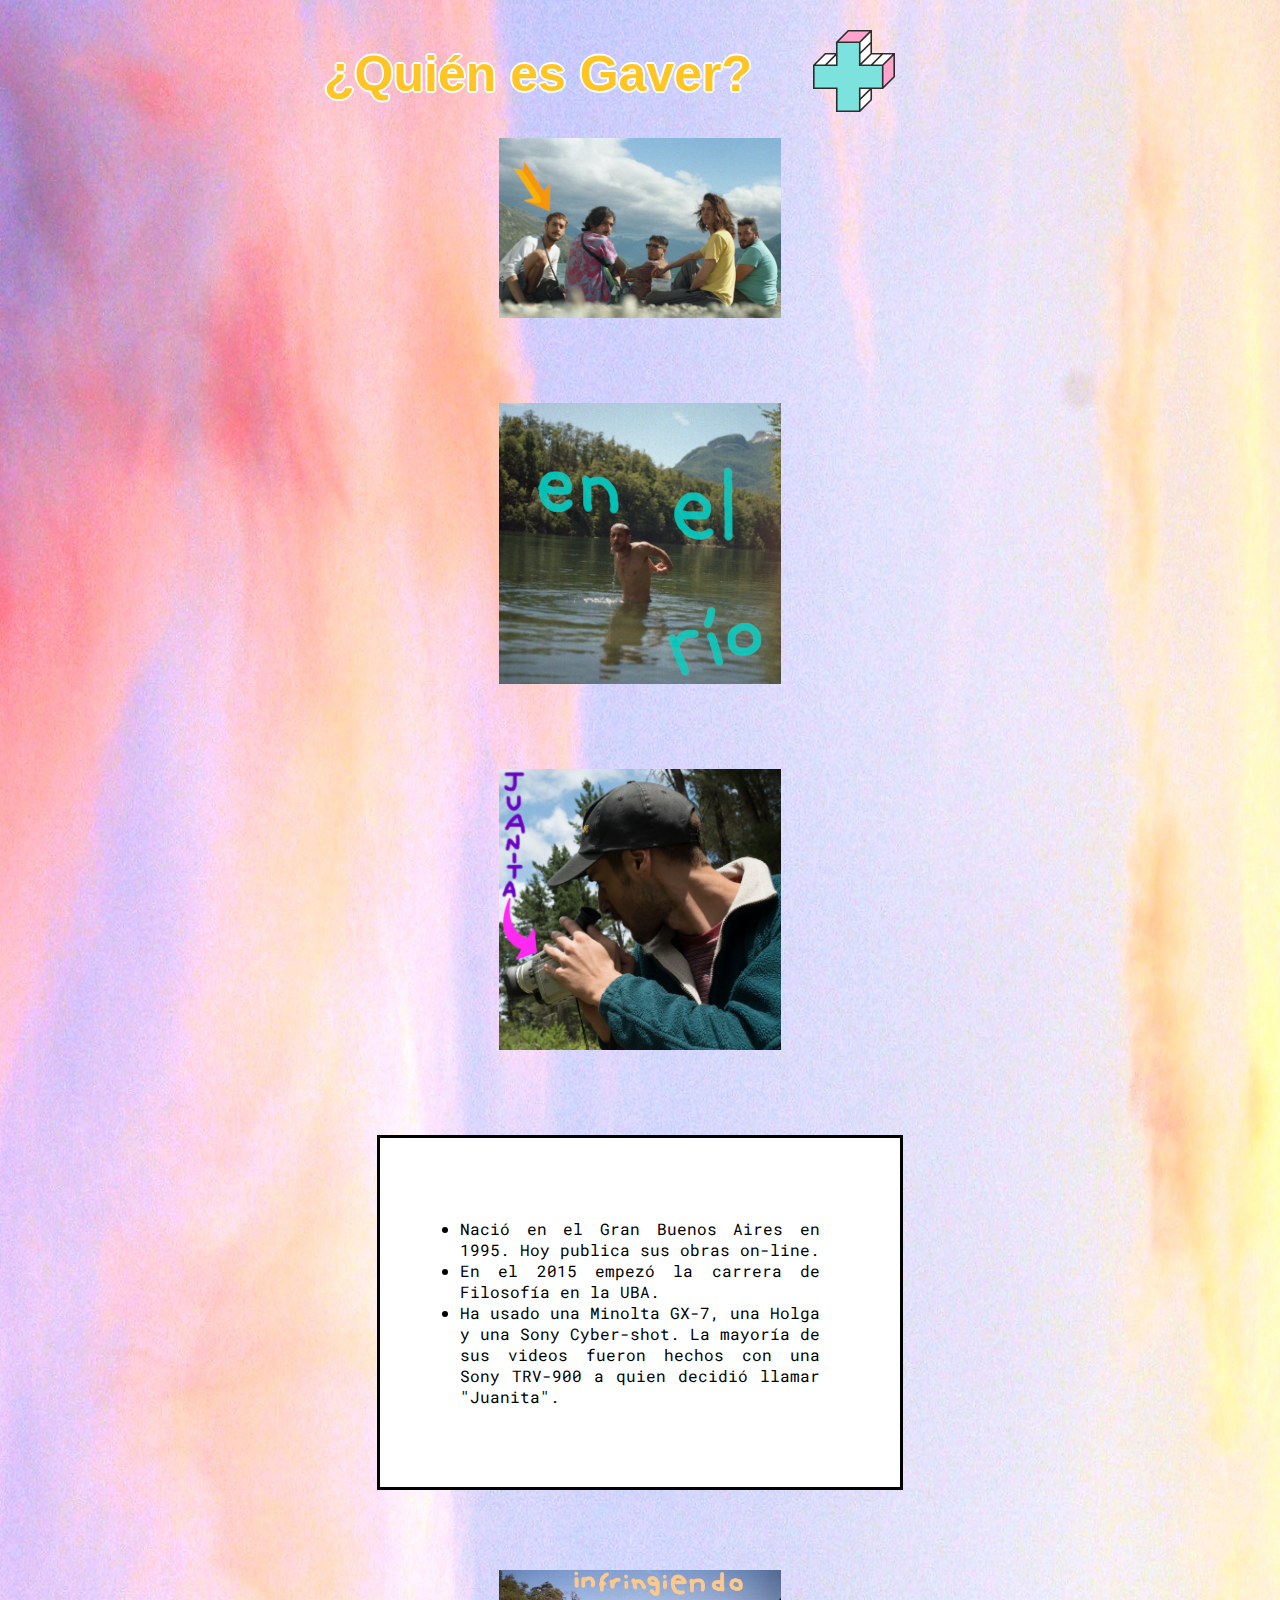
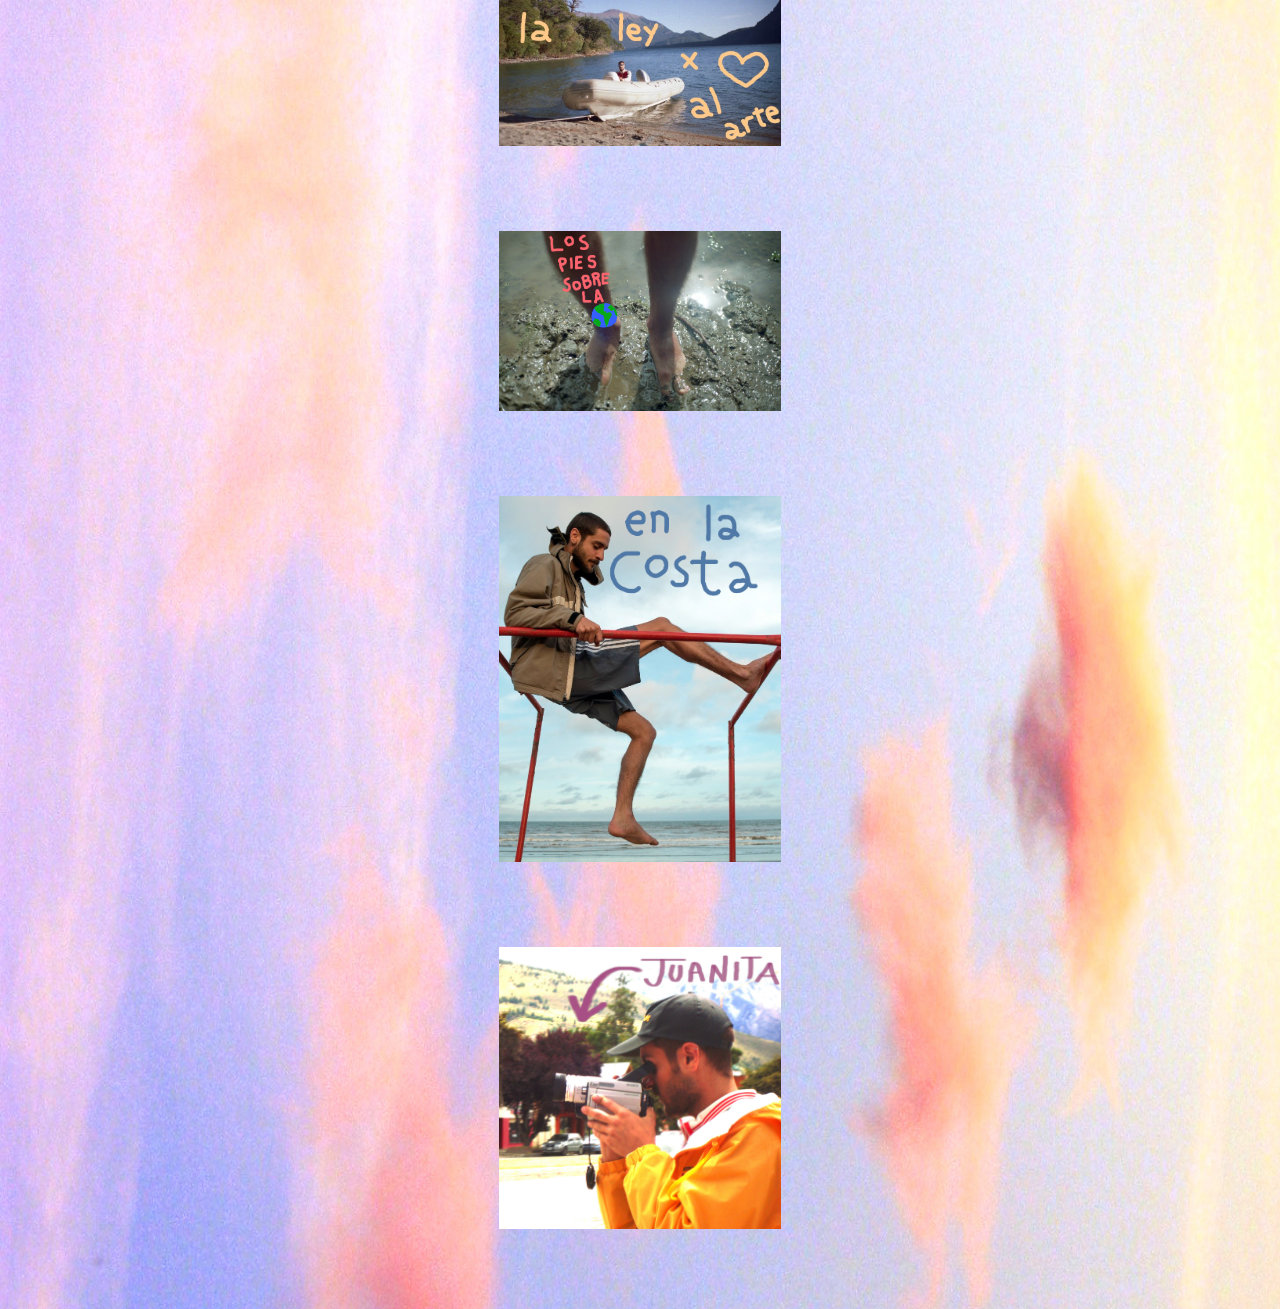
<file: about.html>
<!DOCTYPE html>
<html lang="es">
<head>
	<title>¿Quién es Gaver?</title>
	<link rel = "icon" href = "img/arbol2.png" type = "image/x-icon">
	<meta charset="utf-8">
	<link rel="stylesheet" type="text/css" href="estilos.css">
	<link href="https://fonts.googleapis.com/css?family=Roboto+Mono|Rubik+Mono+One|Syncopate:700&display=swap" rel="stylesheet">
	<meta name="description" content="Conjunto de obras publicadas por un artista argentino nacido en 1995. Literatura, fotografía y audiovisión.">
	<meta name="keywords" content="LIBRO, FOTOS, VIDEOS, BOOKS, PICTURES, ART, PHILOSOPHY, KITSCH">
</head>

<body class="cielo">


	<div class="arriba">
	<h1>¿Quién es Gaver?</h1>
		<div class="dropdown">
			<button class="dropbtn"><img src="img/plus.svg" class="plus"></button>
			<div class="dropdown-content">
				<a href="lit.html">Literatura</a>
				<a href="foto.html">Fotografía</a>
				<a href="av.html">Audiovisión</a>
				<a href="img/Philosophical Excerpts.pdf" target="_blank">Antología <span class="english">(en inglés)</span></a>
				<a href="contact.html">Contacto</a>
				<a href="index.html">Página principal</a>
				<div class="dropdown2"><div class="dropbtn2"><span class="colab">Co-elaboraciones</span></div>
					<div class="dropdowncontent2">
						<a href="https://www.youtube.com/watch?v=JKx_sjp5BSI" target="_blank"><span class="colabb"><em>Kiki Ramos Sörvik</em></span></a>
						<a href="https://www.youtube.com/watch?v=UKxregBUQko" target="_blank"><span class="colabb"><em>N. Zogbe + A. Petriz</em></span></a>
						<a href="https://www.youtube.com/watch?v=aR8jQhi_Alo" target="_blank"><span class="colabb"><em>Comparsa Drag</em></span></a>
					</div>
				</div>	
			</div>
		</div>
	</div>
	<div class="gallery">
		<img src="img/puelo.jpg" alt="lago">
		<img src="img/img532.jpg" alt="rio">
		<img src="img/cam2.JPG" alt="camara1">
		<div class="about">
			<ul>
				<li>Nació en el Gran Buenos Aires en 1995. Hoy publica sus obras on-line.</li>
				<li>En el 2015 empezó la carrera de Filosofía en la UBA.</li>
				<li>Ha usado una Minolta GX-7, una Holga y una Sony Cyber-shot. La mayoría de sus videos fueron hechos con una Sony TRV-900 a quien decidió llamar "Juanita".</li>
			</ul>
		</div>
		<img src="img/img525.jpg" alt="lancha">
		<img src="img/img537.jpg" alt="pies">
		<img src="img/beach.jpeg" alt="mar">
		<img src="img/cam.JPG" class="feet" alt="camara2">
	</div>

</body>
</html>
</file>
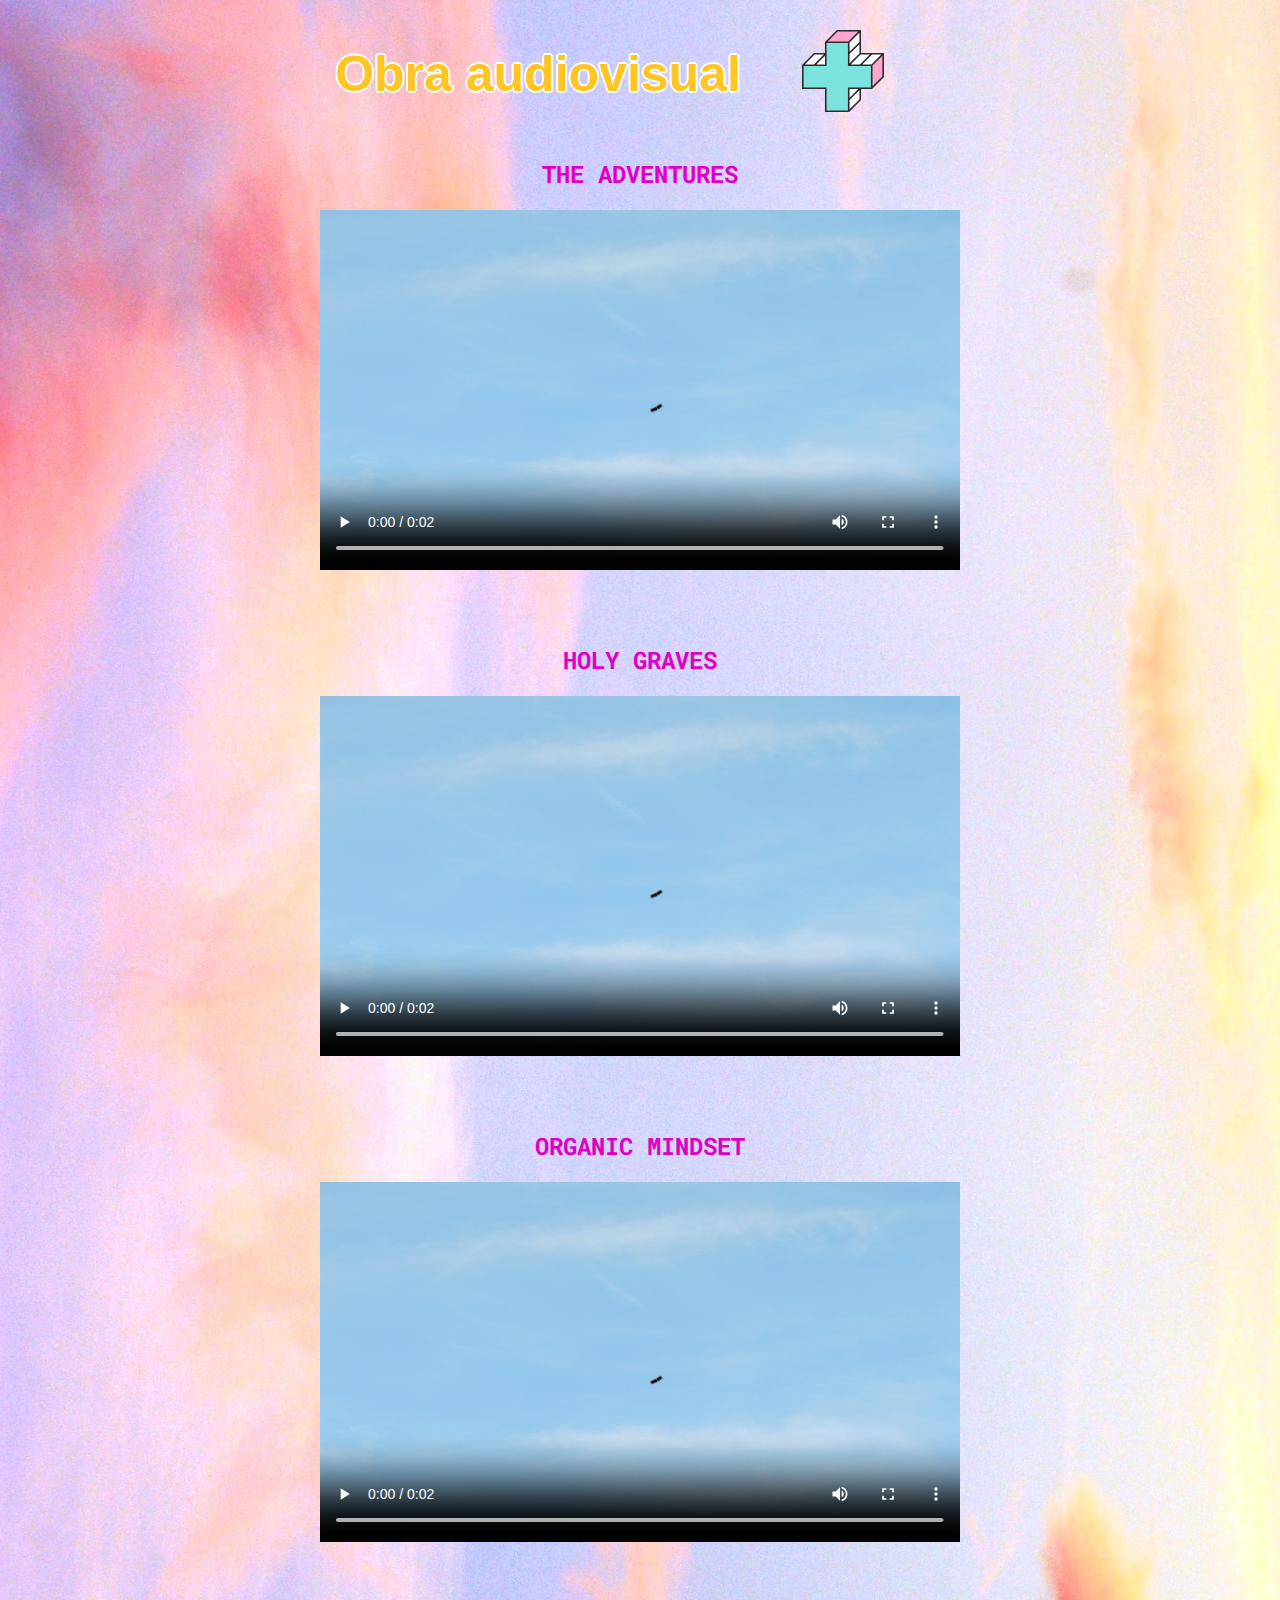
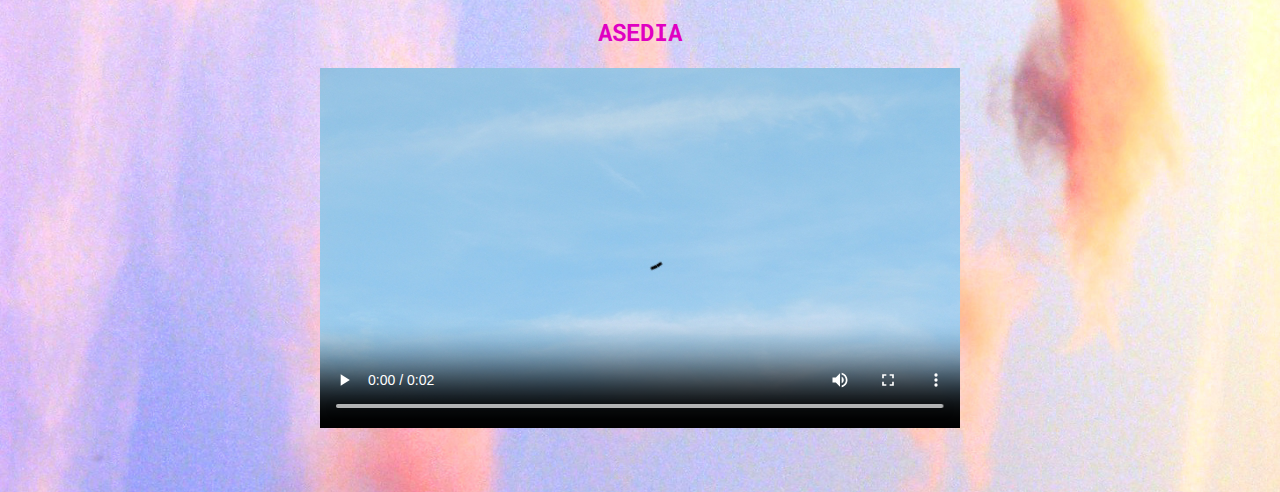
<file: av.html>
<!DOCTYPE html>
<html lang="es">
<head>
	<title>Obra audiovisual</title>
	<link rel = "icon" href = "img/arbol2.png" type = "image/x-icon">
	<meta charset="utf-8">
	<link rel="stylesheet" type="text/css" href="estilos.css">
	<link href="https://fonts.googleapis.com/css?family=Roboto+Mono|Rubik+Mono+One|Syncopate:700&display=swap" rel="stylesheet">
	<meta name="description" content="Conjunto de obras publicadas por un artista argentino nacido en 1995. Literatura, fotografía y audiovisión.">
	<meta name="keywords" content="LIBRO, FOTOS, VIDEOS, BOOKS, PICTURES, ART, PHILOSOPHY, KITSCH">
</head>

<body class="cielo">

	<div class="arriba">
		<h1>Obra audiovisual</h1>
		<div class="dropdown">
			<button class="dropbtn"><img src="img/plus.svg" class="plus"></button>
			<div class="dropdown-content">
				<a href="lit.html">Literatura</a>
				<a href="foto.html">Fotografía</a>
				<a href="img/Philosophical Excerpts.pdf" target="_blank">Antología <span class="english">(en inglés)</span></a>
				<a href="about.html">Sobre Gaver</a>
				<a href="contact.html">Contacto</a>
				<a href="index.html">Página principal</a>
				<div class="dropdown2"><div class="dropbtn2"><span class="colab">Co-elaboraciones</span></div>
					<div class="dropdowncontent2">
						<a href="https://www.youtube.com/watch?v=JKx_sjp5BSI" target="_blank"><span class="colabb"><em>Kiki Ramos Sörvik</em></span></a>
						<a href="https://www.youtube.com/watch?v=UKxregBUQko" target="_blank"><span class="colabb"><em>N. Zogbe & A. Petriz</em></span></a>
						<a href="https://www.youtube.com/watch?v=aR8jQhi_Alo" target="_blank"><span class="colabb"><em>Comparsa Drag</em></span></a>
					</div>
				</div>	
			</div>
		</div> 
	</div>
	<div class="videos">
		<h2 class="adventures">THE ADVENTURES</h2>
		<video width="640" height="360" controls poster="img/skyy.jpeg">
		<source src="img/kiki.webm" type="video/webm">
		Tu navegador no es compatible
		</video>
		<h2>HOLY GRAVES</h2>
		<video width="640" height="360" controls poster="img/skyy.jpeg">
		<source src="img/kiki.webm" type="video/webm">
		Tu navegador no es compatible
		</video>
		<h2>ORGANIC MINDSET</h2>
		<video width="640" height="360" controls poster="img/skyy.jpeg">
		<source src="img/kiki.webm" type="video/webm">
		Tu navegador no es compatible
		</video>
		<h2>ASEDIA</h2>
		<video width="640" height="360" controls poster="img/skyy.jpeg">
		<source src="img/kiki.webm" type="video/webm">
		Tu navegador no es compatible
		</video>
	</div>

</body>
</html>
</file>
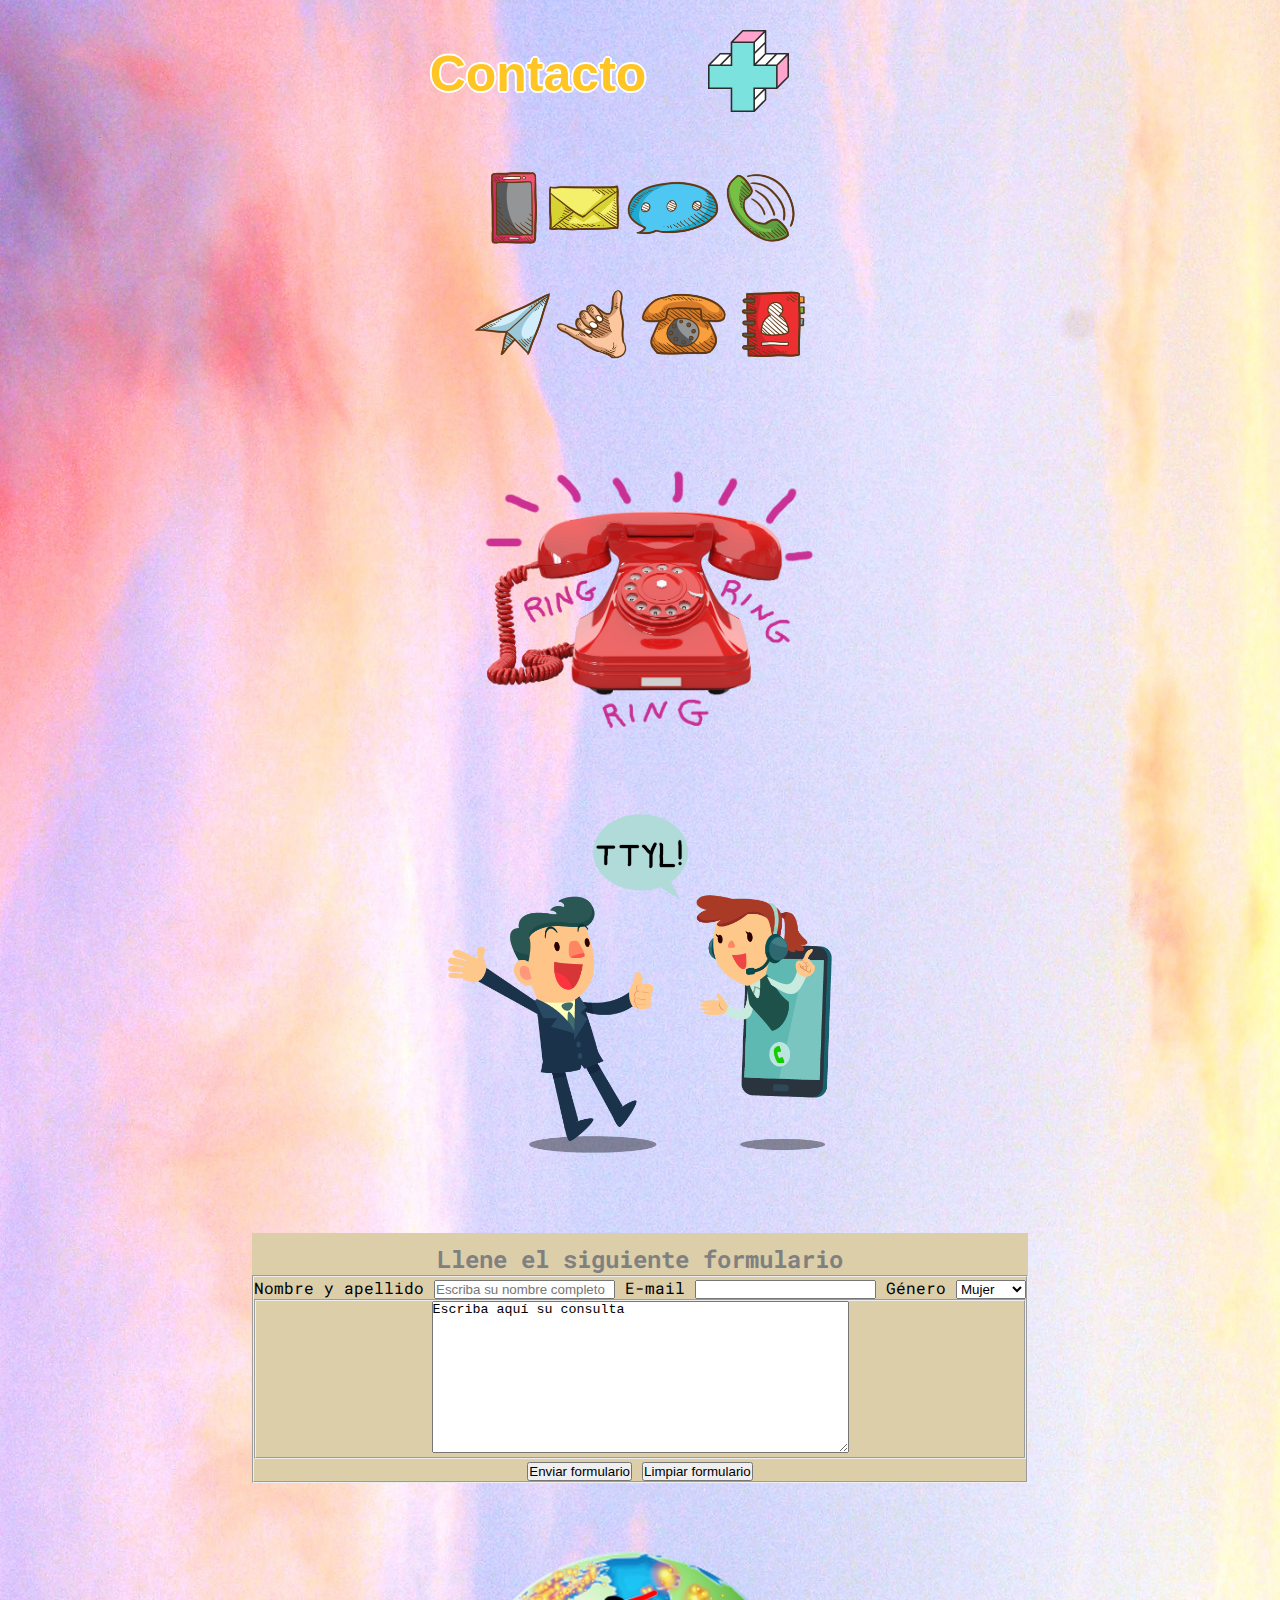
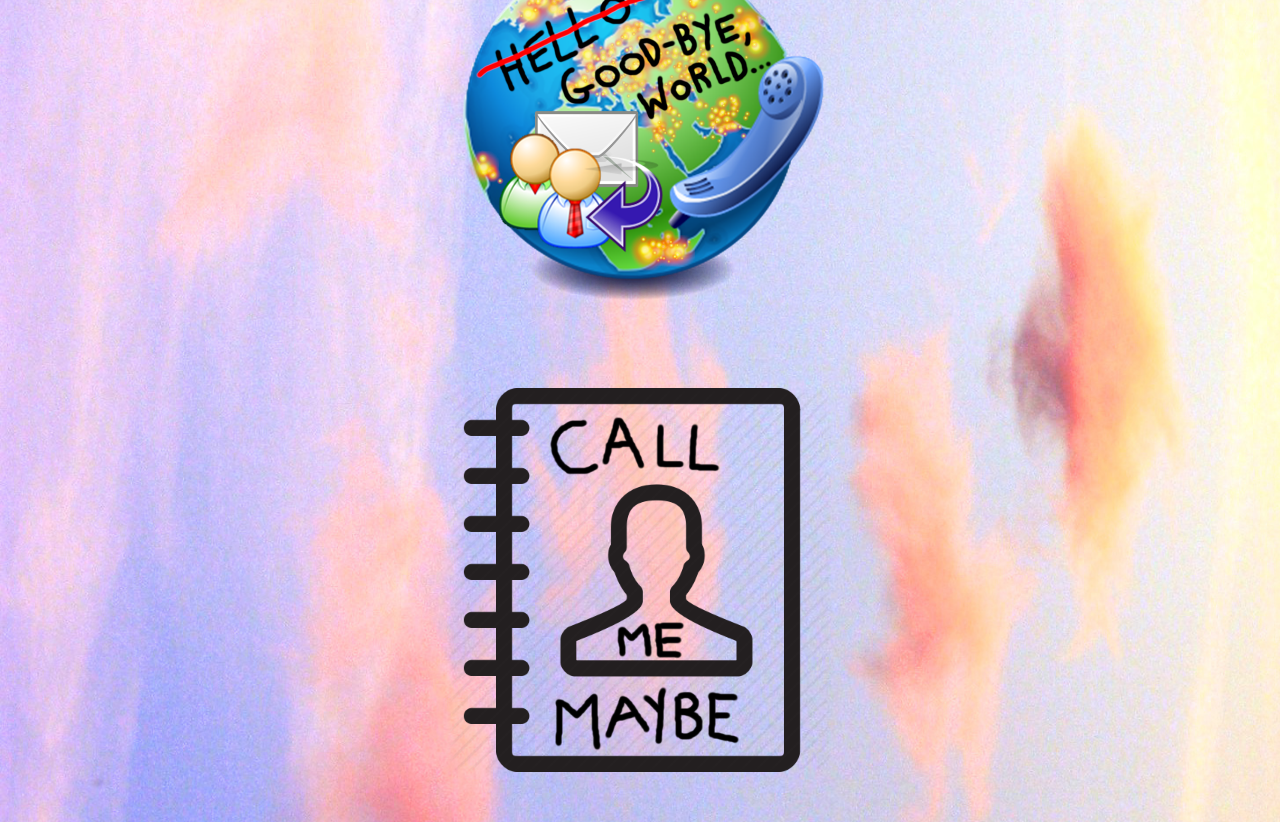
<file: contact.html>
<!DOCTYPE html>
<html lang="es">
<head>
	<meta charset="utf-8">
	<link rel="stylesheet" type="text/css" href="estilos.css">
	<link href="https://fonts.googleapis.com/css?family=Roboto+Mono|Rubik+Mono+One|Syncopate:700&display=swap" rel="stylesheet">
	<meta name="description" content="Conjunto de obras publicadas por un artista argentino nacido en 1995. Literatura, fotografía y audiovisión.">
	<meta name="keywords" content="LIBRO, FOTOS, VIDEOS, BOOKS, PICTURES, ART, PHILOSOPHY, KITSCH">
	<title>Contacto</title>
	<link rel = "icon" href = "img/arbol2.png" type = "image/x-icon">
</head>
<body class="cielo">

	<div class="arriba">
		<h1>Contacto</h1>
		<div class="dropdown">
			<button class="dropbtn"><img src="img/plus.svg" class="plus"></button>
			<div class="dropdown-content">
				<a href="lit.html">Literatura</a>
				<a href="foto.html">Fotografía</a>
				<a href="av.html">Audiovisión</a>
				<a href="img/Philosophical Excerpts.pdf" target="_blank">Antología <span class="english">(en inglés)</span></a>
				<a href="about.html">Sobre Gaver</a>
				<a href="index.html">Página principal</a>
				<div class="dropdown2"><div class="dropbtn2"><span class="colab">Co-elaboraciones</span></div>
					<div class="dropdowncontent2">
						<a href="https://www.youtube.com/watch?v=JKx_sjp5BSI" target="_blank"><span class="colabb"><em>Kiki Ramos Sörvik</em></span></a>
						<a href="https://www.youtube.com/watch?v=UKxregBUQko" target="_blank"><span class="colabb"><em>N. Zogbe + A. Petriz</em></span></a>
						<a href="https://www.youtube.com/watch?v=aR8jQhi_Alo" target="_blank"><span class="colabb"><em>Comparsa Drag</em></span></a>
					</div>
				</div>	
			</div>
		</div>
	</div>

	<div class="contact">
		<img src="img/contact.png" class="alo" alt="contactos">
		<img src="img/phone.png" class="phone" alt="telefono">
		<img src="img/client.png" class="client" alt="cliente">
		<div class="form">
				<h2 id="destacado">Llene el siguiente formulario</h2>
				<form action="" method="" enctype="">
				<fieldset>
				<label for="nombreform">Nombre y apellido</label>
				<input type="text" name="Nombre y apellido" id="nombreform" placeholder="Escriba su nombre completo">
				
				<label>E-mail</label>
				<input type="email" name="email">
				
				<label>Género</label>
					<select>
						<option value="M">Mujer</option>
						<option value="H">Hombre</option>
						<option value="O" checked>Otrx</option>
					</select>
				
				<fieldset>
				<textarea rows="10" cols="50">Escriba aquí su consulta</textarea>
				</fieldset>
				
				<input type="submit" value="Enviar formulario"/>
	    		<input type="reset" value="Limpiar formulario"/>

	    		</form>
	    </div>
		<img src="img/globo.png" class="globo" alt="mundo">
		<img src="img/call.png" alt="agenda">    
    </div>
</body>
</html>
</file>
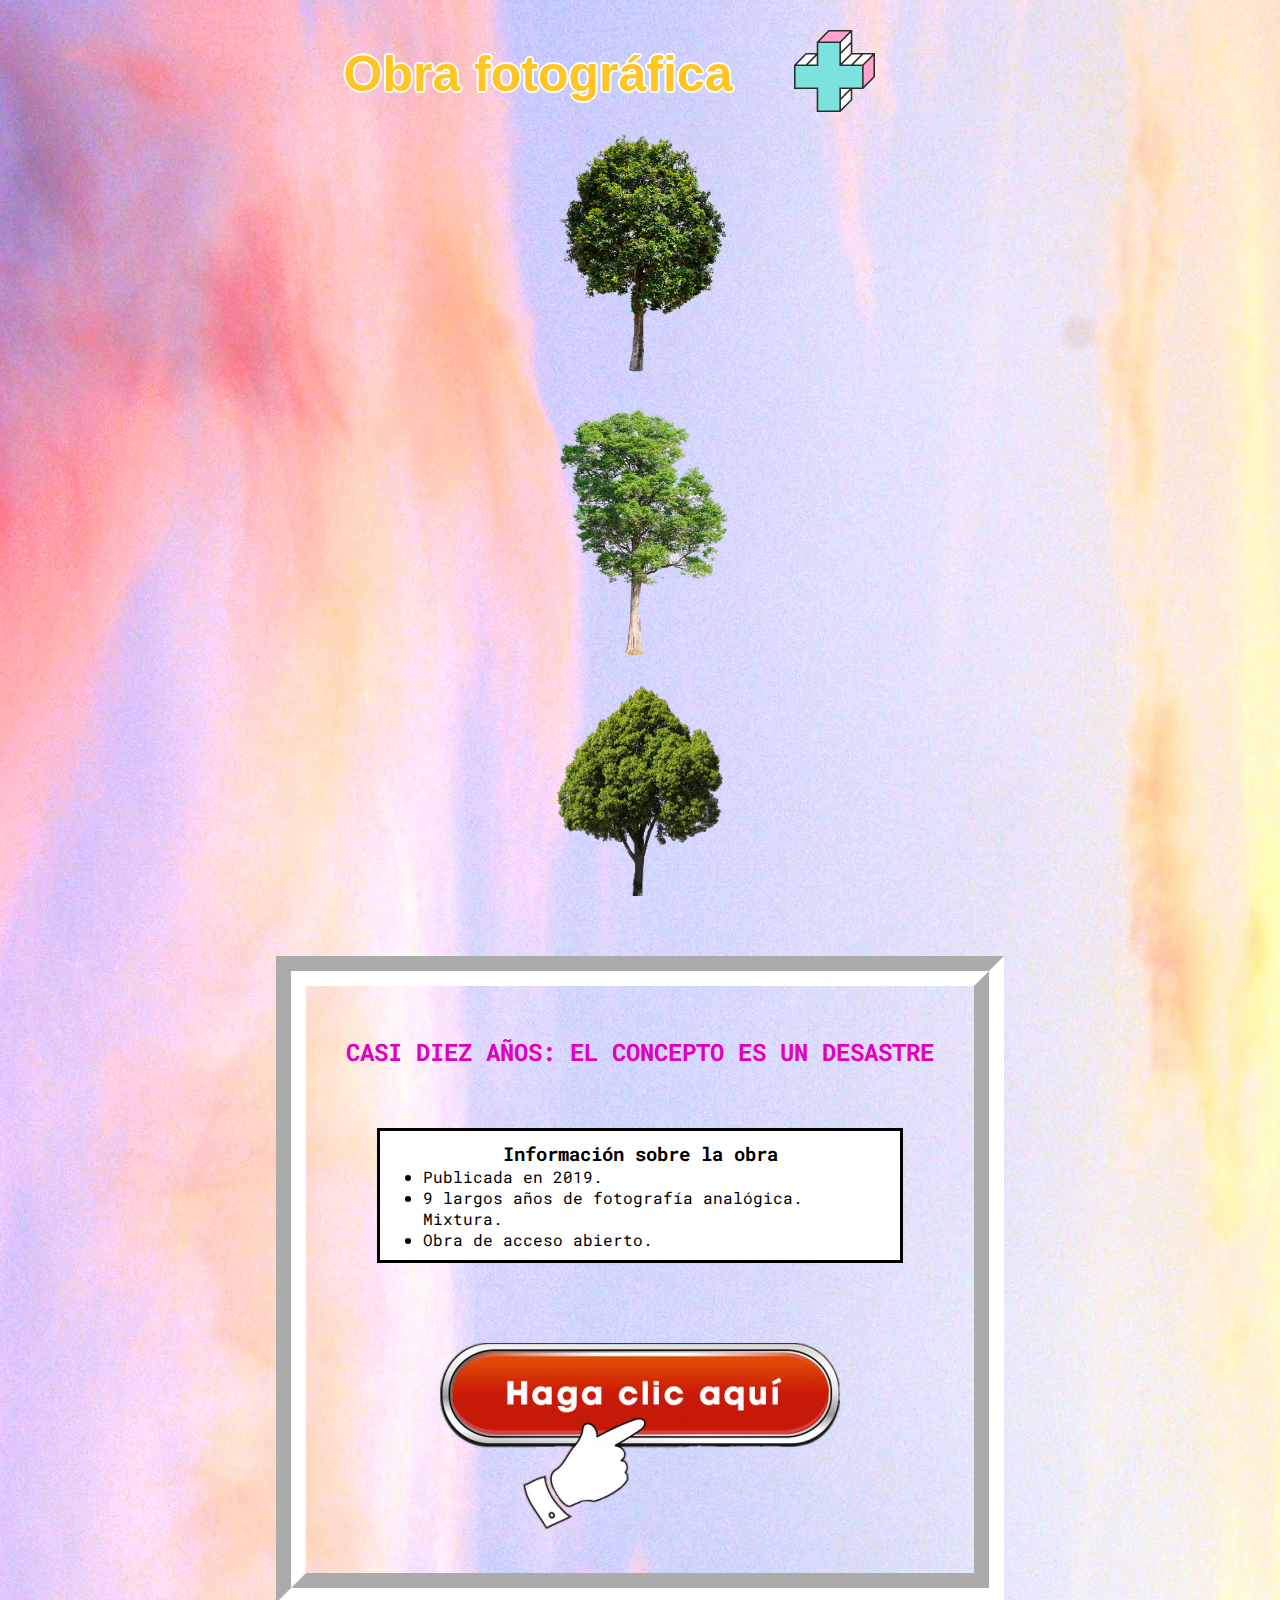
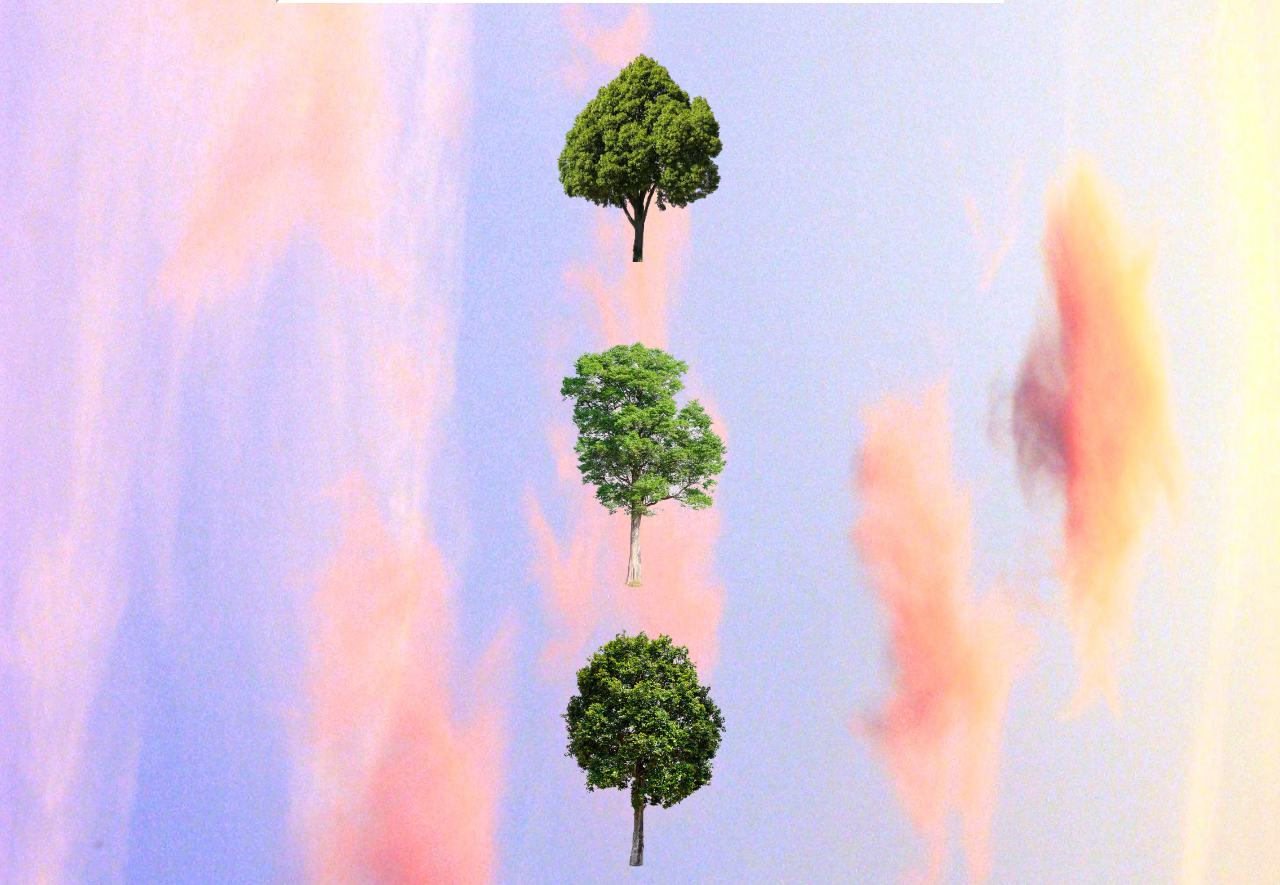
<file: foto.html>
<!DOCTYPE html>
<html lang="es">
<head>
	<title>Obra fotográfica</title>
	<link rel = "icon" href = "img/arbol2.png" type = "image/x-icon">
	<meta charset="utf-8">
	<link rel="stylesheet" type="text/css" href="estilos.css">
	<link href="https://fonts.googleapis.com/css?family=Roboto+Mono|Rubik+Mono+One|Syncopate:700&display=swap" rel="stylesheet">
	<meta name="description" content="Conjunto de obras publicadas por un artista argentino nacido en 1995. Literatura, fotografía y audiovisión.">
	<meta name="keywords" content="LIBRO, FOTOS, VIDEOS, BOOKS, PICTURES, ART, PHILOSOPHY, KITSCH">

</head>

<body class="cielo">

	<div class="arriba">
		<h1>Obra fotográfica</h1>
		<div class="dropdown">
			<button class="dropbtn"><img src="img/plus.svg" class="plus"></button>
			<div class="dropdown-content">
				<a href="lit.html">Literatura</a>
				<a href="av.html">Audiovisión</a>
				<a href="img/Philosophical Excerpts.pdf" target="_blank">Antología <span class="english">(en inglés)</span></a>
				<a href="about.html">Sobre Gaver</a>
				<a href="contact.html">Contacto</a>
				<a href="index.html">Página principal</a>
				<div class="dropdown2"><div class="dropbtn2"><span class="colab">Co-elaboraciones</span></div>
					<div class="dropdowncontent2">
						<a href="https://www.youtube.com/watch?v=JKx_sjp5BSI" target="_blank"><span class="colabb"><em>Kiki Ramos Sörvik</em></span></a>
						<a href="https://www.youtube.com/watch?v=UKxregBUQko" target="_blank"><span class="colabb"><em>N. Zogbe & A. Petriz</em></span></a>
						<a href="https://www.youtube.com/watch?v=aR8jQhi_Alo" target="_blank"><span class="colabb"><em>Comparsa Drag</em></span></a>
					</div>
				</div>	
			</div>
		</div> 
	</div>
	
	<div class="trees">
		<img src="img/tree1.png" alt="arbol1">
		<img src="img/tree2.png" alt="arbol2">
		<img class="tree3" src="img/tree3.png" alt="arbol3">
	</div>
	<div class="contenedorobra">
		<h2>CASI DIEZ AÑOS: EL CONCEPTO ES UN DESASTRE</h2>
		<div class="infoobra1">
			<h3>Información sobre la obra</h3>
			<ul class="lista1">
				<li>Publicada en 2019.</li>
				<li>9 largos años de fotografía analógica. Mixtura.</li>
				<li>Obra de acceso abierto.</li>
			</ul>
		</div>
		<div class="foto"><a href="img/CASI DIEZ AÑOS.pdf" target="_blank"><img src="img/click.png" alt="click2"></a></div>
	</div>
	<div class="treesagain">
		<img src="img/tree1.png" alt="arbol1">
		<img src="img/tree2.png" alt="arbol2">
		<img class="tree3" src="img/tree3.png" alt="arbol3">
	</div>				

</body>
</html>
</file>
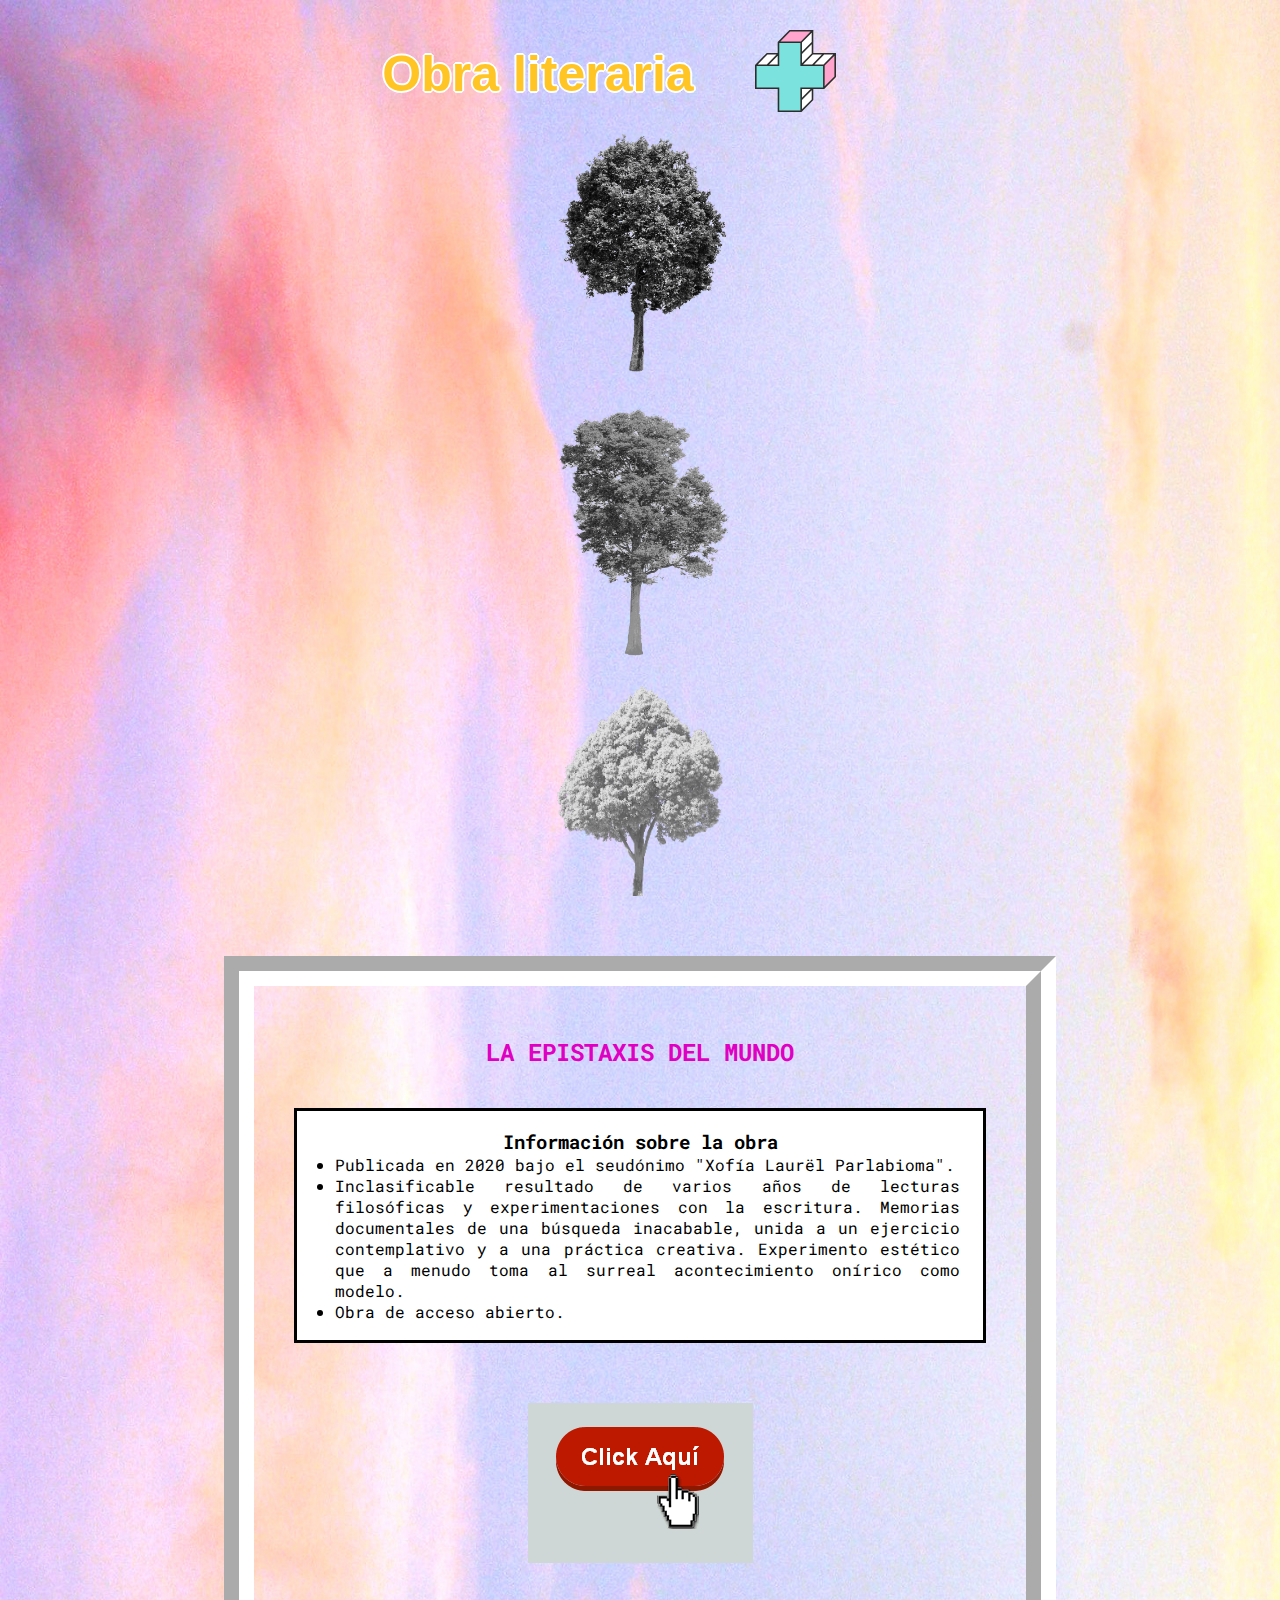
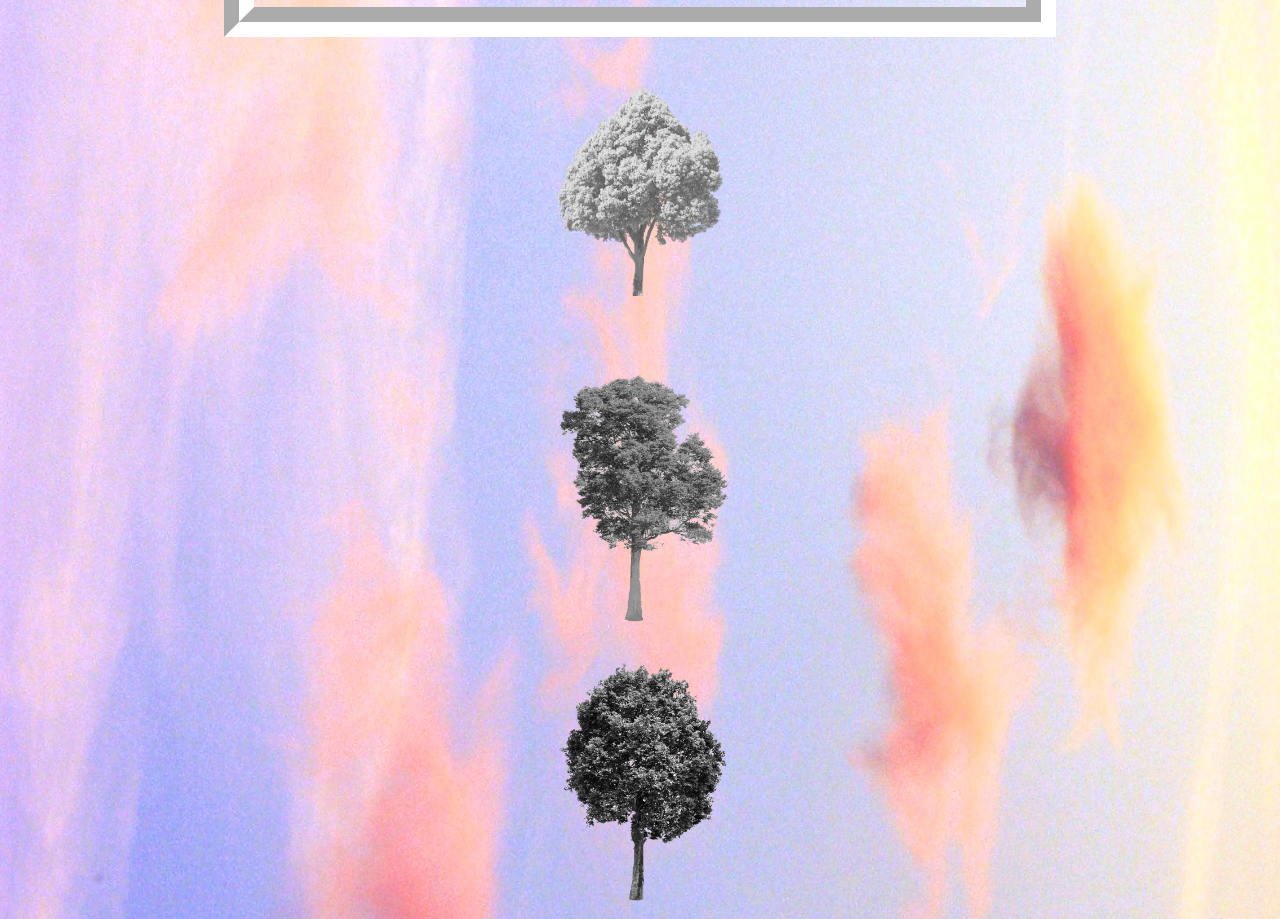
<file: lit.html>
<!DOCTYPE html>
<html lang="es">
<head>
	<title>Obra literaria</title>
	<link rel = "icon" href = "img/arbol2.png" type = "image/x-icon">
	<meta charset="utf-8">
	<link rel="stylesheet" type="text/css" href="estilos.css">
	<link href="https://fonts.googleapis.com/css?family=Roboto+Mono|Rubik+Mono+One|Syncopate:700&display=swap" rel="stylesheet">
	<meta name="description" content="Conjunto de obras publicadas por un artista argentino nacido en 1995. Literatura, fotografía y audiovisión.">
	<meta name="keywords" content="LIBRO, FOTOS, VIDEOS, BOOKS, PICTURES, ART, PHILOSOPHY, KITSCH">
</head>
<body class="cielo">

	<div class="arriba">
		<h1>Obra literaria</h1>
		<div class="dropdown">
			<button class="dropbtn"><img src="img/plus.svg" class="plus"></button>
			<div class="dropdown-content">
				<a href="foto.html">Fotografía</a>
				<a href="av.html">Audiovisión</a>
				<a href="img/Philosophical Excerpts.pdf" target="_blank">Antología <span class="english">(en inglés)</span></a>
				<a href="about.html">Sobre Gaver</a>
				<a href="contact.html">Contacto</a>
				<a href="index.html">Página principal</a>
				<div class="dropdown2"><div class="dropbtn2"><span class="colab">Co-elaboraciones</span></div>
					<div class="dropdowncontent2">
						<a href="https://www.youtube.com/watch?v=JKx_sjp5BSI" target="_blank"><span class="colabb"><em>Kiki Ramos Sörvik</em></span></a>
						<a href="https://www.youtube.com/watch?v=UKxregBUQko" target="_blank"><span class="colabb"><em>N. Zogbe & A. Petriz</em></span></a>
						<a href="https://www.youtube.com/watch?v=aR8jQhi_Alo" target="_blank"><span class="colabb"><em>Comparsa Drag</em></span></a>
					</div>
				</div>	
			</div>
		</div>
	</div>
	<div class="trees">
		<img src="img/tree11.png" alt="tree1">
		<img src="img/tree22.png" alt="tree2">
		<img class="tree3" src="img/tree33.png" alt="tree3">
	</div>
	<div class="contenedorobra2">
		<h2>LA EPISTAXIS DEL MUNDO</h2>
		<div class="infoobra2">
			<h3>Información sobre la obra</h3>
			<ul class="lista2">
				<li>Publicada en 2020 bajo el seudónimo "Xofía Laurël Parlabioma".</li>
				<li>Inclasificable resultado de varios años de lecturas filosóficas y experimentaciones con la escritura. Memorias documentales de una búsqueda inacabable, unida a un ejercicio contemplativo y a una práctica creativa. Experimento estético que a menudo toma al surreal acontecimiento onírico como modelo.</li>
				<li>Obra de acceso abierto.</li>
			</ul>
		</div>
		<div class="lit"><a href="img/MTHG_obra.pdf" target="_blank"><img src="img/click.gif" alt="click1"></a></div>
	</div>
	<div class="treesagain">
		<img src="img/tree11.png" alt="tree1">
		<img src="img/tree22.png" alt="tree2">
		<img class="tree3" src="img/tree33.png" alt="tree3">
	</div>	

</body>
</html>
</file>
<file: estilos.css>
*{
	margin: 0;
	padding: 0;
}

body{
	font-family: 'Roboto Mono', monospace;
}

header{
	background-color: #32a89e;
	padding: 20px;
}

h1{
	color: #ffc524;
	font-family: 'Syncopate', sans-serif;
	margin-top: 30px;
}

.arriba h1{
	font-family: 'Syncopate', sans-serif;
}

/*MENU -------------------------*/

nav ul{
	display: flex;
	flex-flow: row nowrap;
	justify-content: space-around;
	align-items: center;
	list-style: none;
	margin-top: 20px;
}

nav ul li{
	border: solid 3px black;
	background-color: white;
	padding: 3px;
	margin: 2px;
}

nav ul li a:link{
	color: black;
	text-decoration: none;
	font-weight: 600;
}

nav ul li a:hover{
	color: white;
}

nav ul li:hover{
	background-color: black;
	color: white;
}

.arbol2{
	width: 5%;
	/*margin-top: 30px;*/
}


/*SECTION & ASIDE-------------------------*/

.seccion{
	background-image: url(img/Sky.jpg);
	background-size: cover;
	padding: 50px;
}

.seccion img{
	/*width: 100%;*/
	margin-bottom: 50px;
}

.seccion article{
	margin-bottom: 80px;
	text-align: justify;
	margin-top: 14px;
}

.lateral{
	background-image: url(img/Sky.jpeg);
	background-size: cover;
	padding: 50px;
	color: #ffffff;
	display: flex;
	flex-direction: column;
	justify-content: center;
	text-align: center;
}

#menu{
	background-image: url(img/woods.jpg);
	background-size: cover;
	border-radius: 40px;

}

#menu h3{
	margin: 120px 35px 30px 35px;
	background-color: rgba(222, 217, 211, 0.85);
	display: inline-block;
	padding: 15px;
	border-radius: 40px;
	color: #3700ff;
	text-shadow: 2px 0 0 #fff, -2px 0 0 #fff, 0 2px 0 #fff, 0 -2px 0 #fff, 1px 1px #fff, -1px -1px 0 #fff, 1px -1px 0 #fff, -1px 1px 0 #fff;
}

#menu h3 span{
	font-size: 20px;
}

#menu h2{
	margin: 30px 45px 20px 45px;
	background-color: rgb(222, 217, 211);
	display: inline-block;
	padding: 15px;
	border-radius: 40px;
	color: #e000c2;
}

#menu h3 a:link{
	text-decoration: none;
	color: inherit;
}

a:visited {
  color: inherit;
}

a{
	outline: 0;
}

button:focus{
	outline: 0;
}

#menu h3:hover{
	transform: scale(1.6, 1.6);
	transition: all 0.6s;
	color: white;
	background-color: #e000c2;
	text-shadow: none;
}


.vector{
	max-width: 55%;
	height: auto;
	display: block;
 	margin-left: auto;
  	margin-right: auto;
  	margin-top: auto;
  	margin-bottom: auto;
}

.align{
	text-align: right;
}


/*FOOTER --------------------------------*/

footer{
	background-color: #ba86b6;
	padding: 50px;
	color: #ffffff;
	font-family: 'Rubik Mono One', sans-serif;
	font-weight: 200;
}

 /* Dropup Button */
.dropupbtn {
  background-color: black;
  color: white;
  padding: 16px;
  font-size: 14.5px;
  border: none;
}

/* The container <div> - needed to position the dropup content */
.dropup {
  position: relative;
  display: inline-block;
  margin-top: 10px;
  margin-bottom: 20px;
}

/* Dropup content (Hidden by Default) */
.dropup-content {
  display: none;
  position: absolute;
  bottom: 53px;
  background-color: white;
  min-width: 160px;
  font-size: /*11.57px*/ 22px;
  /*box-shadow: 0px 8px 16px 0px rgba(0,0,0,0.2);*/
  z-index: 1;
}

/* Links inside the dropup */
.dropup-content a {
  color: black;
  padding: 12px 16px;
  text-decoration: none;
  display: block;
}

/* Change color of dropup links on hover */
.dropup-content a:hover {
	background-color: black;
	color: white;
}

/* Show the dropup menu on hover */
.dropup:hover .dropup-content {
  display: block;
}

/* Change the background color of the dropup button when the dropup content is shown */
.dropup:hover .dropupbtn {
  background-color: white;
  color: black;
}

.logos{
	width: 11%;
	max-width: 100%;
	margin-top: 40px;
	/*padding: 7px;*/
	margin: 0 auto;
}

footer h4{
	text-align: right;
	margin-top: 25px;
}

.logo{
	padding-top: 5px;
	margin: 0 auto;
	display: block;
}


/*SECCIONES ----------------------------*/

.cielo{
	/*background-color: #95b8f0;*/
	background-image: url(img/skyy.jpg);
	background-size: 115%;
	-webkit-background-size: 150%;
	min-height: 100%;
	min-width: 100%;
	font-family: 'Roboto Mono', monospace;
	text-align: center;
	display: flex;
	display: block;
	justify-content: center;
	flex-direction: column;
	align-content: space-around;
}



.cielo h1{
	font-size: 50px;
	margin-top: 45px;
	margin-bottom: 40px;
	text-shadow: 2px 0 0 #fff, -2px 0 0 #fff, 0 2px 0 #fff, 0 -2px 0 #fff, 1px 1px #fff, -1px -1px 0 #fff, 1px -1px 0 #fff, -1px 1px 0 #fff;
}


.cielo h2{
	color: #e000c2;
	margin-top: 10px;
	/*margin-bottom: 5px;*/
}

.trees{
	display: flex;
	flex-direction: column;
	justify-content: center;
}

.trees img{
	width: 22%;
	margin-right: auto;
	margin-left: auto;
}

.treesagain{
	display: flex;
	flex-direction: column-reverse;
	justify-content: center;
}

.treesagain img{
	width: 22%;
	margin-right: auto;
	margin-left: auto;
}

.tree3{
	width: 13% !important;
	margin: 15px auto 60px auto;
}

.form{
	background-color: #dbcea9;
	display: inline-block;
	margin-top: 30px;
	margin-bottom: 30px;
}

#destacado{
	color: gray;
}

.contact img{
	width: 30%;
	display: block;
	margin-right: auto;
	margin-left: auto;
	padding: 30px;
	margin-bottom: 20px;
}

.contact{
	display: flex;
	flex-direction: column;
	justify-content: center;
	/*margin-top: 170px;*/
	display: inline-block;
}

.phone{
	width: 28% !important;
}

.contenedorobra{
	display: flex;
	flex-direction: column;
	justify-content: center;
	border: groove white 30px;
	padding: 40px;
	display: inline-block;
	margin-bottom: 35px;
}

.contenedorobra2{
	display: flex;
	flex-direction: column;
	justify-content: center;
	border: groove white 30px;
	padding: 40px;
	display: inline-block;
	margin-bottom: 35px;
}

.infoobra1{
	width: 500px;
	height: auto;
	border: solid;
	margin: auto;
	padding: 10px;
	margin-top: 60px;
	margin-bottom: 80px;
	background-color: white;
}

.infoobra2{
	width: 650px;
	height: auto;
	border: solid;
	margin: auto;
	padding: 18px;
	margin-top: 40px;
	margin-bottom: 60px;
	background-color: white;
}

.infoobra1 ul{
	text-align: left;
}

.infoobra2 ul{
	text-align: justify;
}

.lista1{
	margin-left: 33px;
}

.lista2{
	margin-left: 20px;
	margin-right: 5px;
}

.about{
	width: 360px;
	height: auto;
	border: solid;
	margin: auto;
	padding: 80px;
	margin-top: 30px;
	margin-bottom: 50px;
	background-color: white;
}

.about ul{
	text-align: justify;
	/*margin-left: 20px;*/
}

.gallery{
	display: flex;
	flex-direction: column;
	justify-content: center;
}

.gallery img{
	width: 22%;
	margin-right: auto;
	margin-left: auto;
	margin-top: 30px;
	margin-bottom: 55px;
}

.feet{
	padding-bottom: 25px;
}

video{
	padding-top: 20px;
	padding-bottom: 60px;
	position: relative;
	animation-name: videito;
	animation-duration: 3.5s;
	animation-iteration-count: 999;
	animation-delay: 0.5s;
}


@keyframes videito{
	0%{transform: scale(1, 1)}
	25%{transform: scale(0.9, 0.9)}
	50%{transform: scale(1, 1)}
	75%{transform: scale(0.9, 0.9)}
	100%{transform: scale(1, 1)}
}

/*Dropdown*/

 /* Dropdown Button */
.dropbtn {
  background: none;
  /*color: white;*/
  padding-top: 15px;
  font-size: 30px;
  border: none;
}

/* The container <div> - needed to position the dropdown content */
.dropdown {
  position: relative;
  display: inline-block;
}

/* Dropdown Content (Hidden by Default) */
.dropdown-content {
  display: none;
  position: absolute;
  /*background-color: #f1f1f1;*/
  min-width: 160px;
  box-shadow: 0px 8px 16px 0px rgba(0,0,0,0.2);
  z-index: 1;
  background-color: rgba(255, 255, 255, 0.8);
}

/* Links inside the dropdown */
.dropdown-content a {
  color: black;
  padding: 12px 16px;
  text-decoration: none;
  display: block;
}

/* Change color of dropdown links on hover */
.dropdown-content a:hover {background-color: #ddd;}

/* Show the dropdown menu on hover */
.dropdown:hover .dropdown-content {display: block;}

/* Change the background color of the dropdown button when the dropdown content is shown */
.dropdown:hover .dropbtn {opacity: 0.3;} 

.arriba{
	display: flex;
	flex-direction: row;
	justify-content: center;
	margin-bottom: -35px;
}

.plus{
	width: 40%;
	margin-top: 15px;
}

.videos .adventures{
	margin-top: 50px;
}

.dropbtn2{
	color: black;
  	padding: 12px 16px;
  	text-decoration: none;
  	display: block;
  	background-color: rgba(200, 300, 100, 0.5);
}

.dropdowncontent2{
	display: none;
}

.dropdown2{
	position: relative;
  	display: block;
}

.dropdown2:hover .dropdowncontent2 {
	display: inline;
}

.english{
	font-size: 11.5px;
}

.colab{
	font-size: 13px;
}

.colabb{
	font-size: 12px;
}

.dropdowncontent2:hover a:hover{
	background-color: #d7c9f5;
}
</file>
